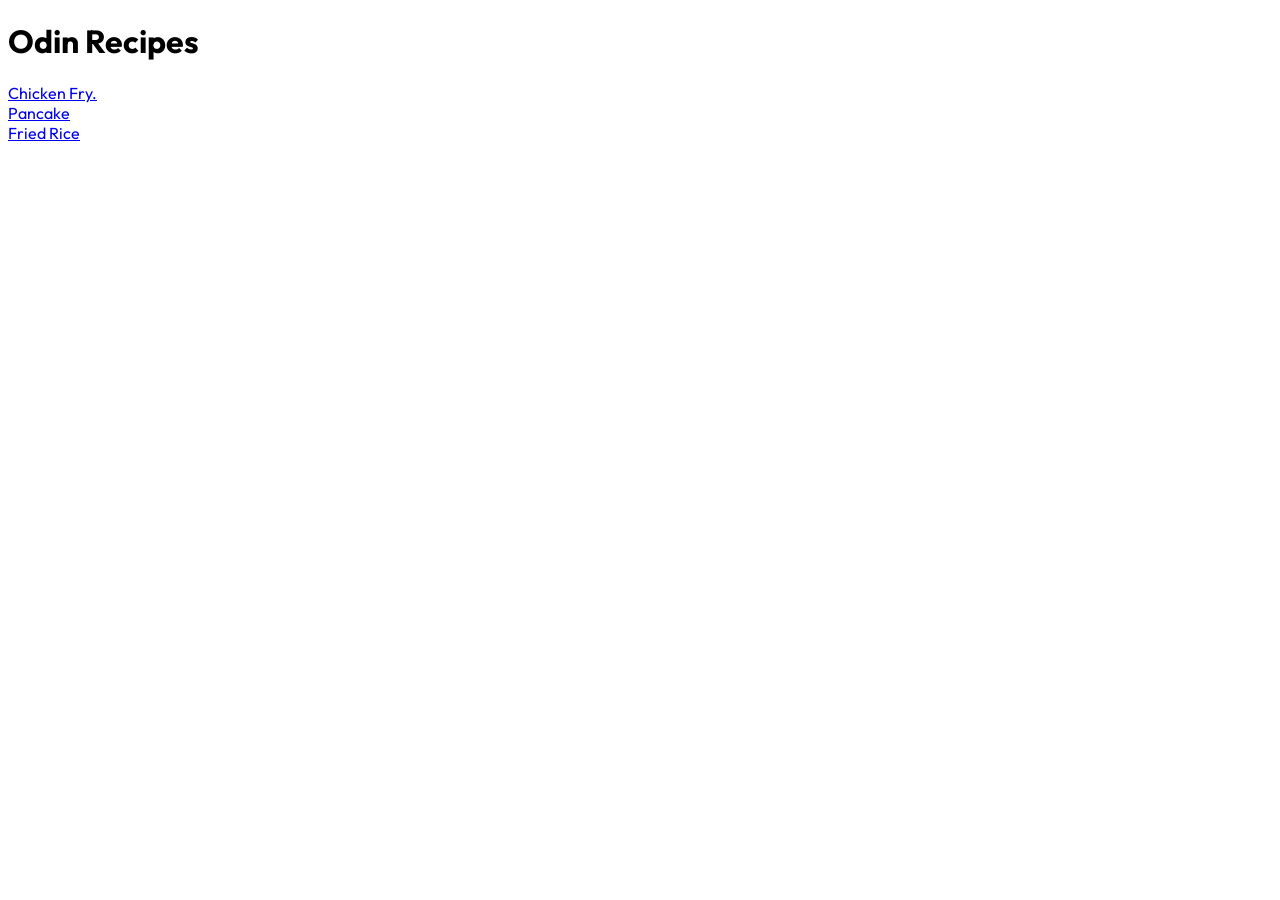
<file: index.html>
<!DOCTYPE html>
<html lang="en">
<head>
    <meta charset="UTF-8">
    <meta name="viewport" content="width=device-width, initial-scale=1.0">
    <title>Recipes</title>
    <link rel="stylesheet" href="style.css">
</head>
<body>
    
    <h1>Odin Recipes</h1>

    <a href="/odinrecipes/recipes/chicken.html">Chicken Fry.</a><br/>
    <a href="/odinrecipes/recipes/pancake.html">Pancake</a><br /> 
    <a href="/odinrecipes/recipes/friedrice.html">Fried Rice</a>

</body>
</html>
</file>
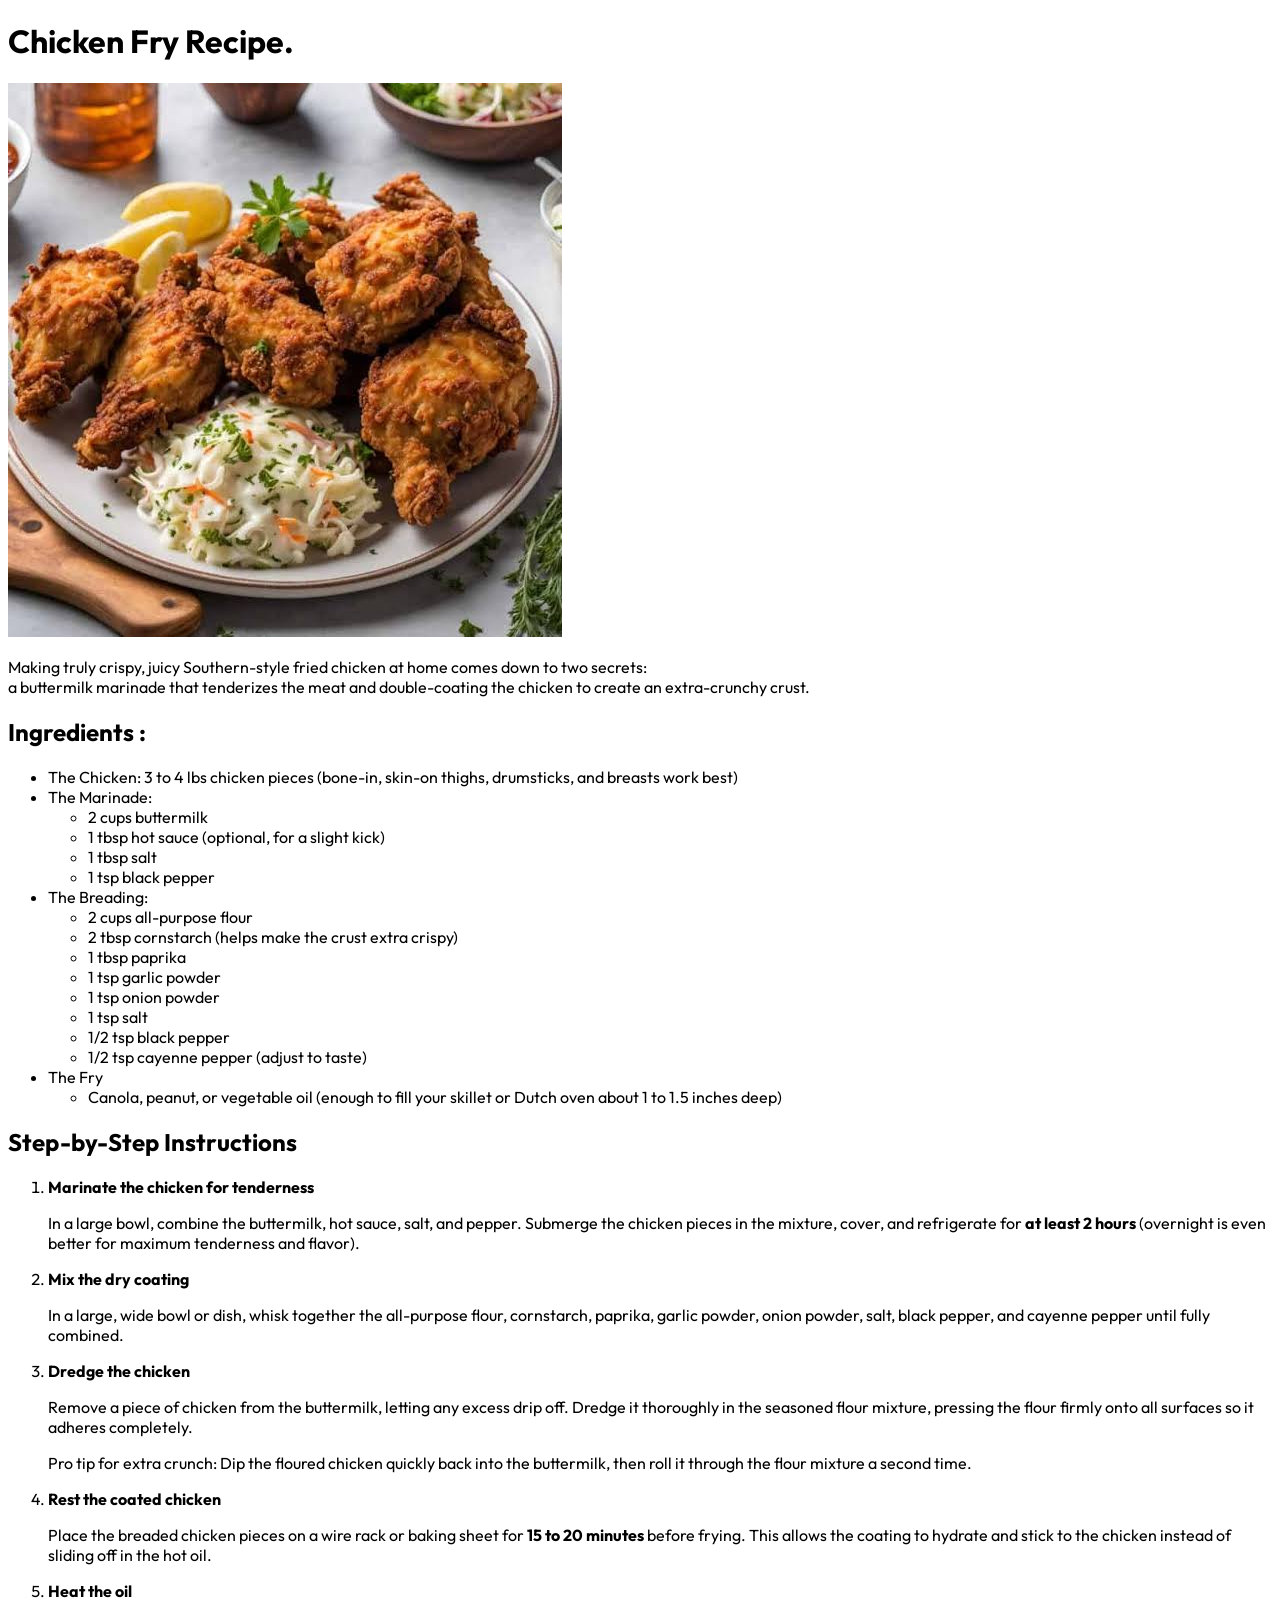
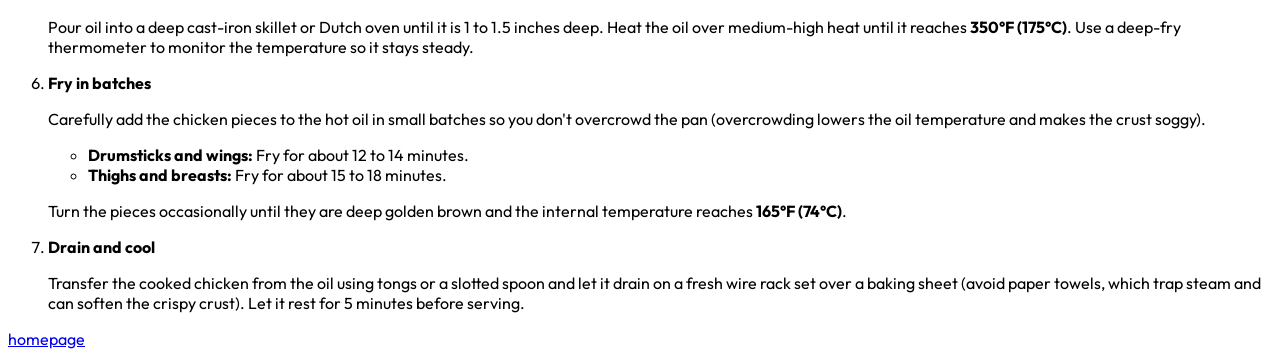
<file: recipes/chicken.html>
<!DOCTYPE html>
<html lang="en">
<head>
    <meta charset="UTF-8">
    <meta name="viewport" content="width=device-width, initial-scale=1.0">
    <title>Fried Chicken.</title>
    <link rel="stylesheet" href="../style.css">
</head>
<body>

    <h1>Chicken Fry Recipe.</h1>

    <img src="./chicken.jpg" alt="chicken fry image">
    
    <p>Making truly crispy, juicy Southern-style fried chicken at home comes down to two secrets:<br /> a buttermilk marinade that tenderizes the meat and double-coating the chicken to create an extra-crunchy crust.</p>

    <h2>Ingredients : </h2>

    <ul>
        <li>The Chicken: 3 to 4 lbs chicken pieces (bone-in, skin-on thighs, drumsticks, and breasts work best)</li>
        <li>The Marinade: </li>
        <ul>
           <li>2 cups buttermilk</li>
           <li>1 tbsp hot sauce (optional, for a slight kick)</li>
           <li>1 tbsp salt</li>
           <li>1 tsp black pepper</li>
        </ul>
        <li> The Breading: </li>
        <ul>
            <li>2 cups all-purpose flour</li>
            <li>2 tbsp cornstarch (helps make the crust extra crispy)</li>
            <li>1 tbsp paprika</li>
            <li>1 tsp garlic powder</li>
            <li>1 tsp onion powder</li>
            <li>1 tsp salt</li>
            <li>1/2 tsp black pepper</li>
            <li>1/2 tsp cayenne pepper (adjust to taste)</li>
        </ul>
        <li>The Fry</li>
        <ul>
            <li>Canola, peanut, or vegetable oil (enough to fill your skillet or Dutch oven about 1 to 1.5 inches deep)</li>
        </ul>
    </ul>



    <h2>Step-by-Step Instructions</h2>
        <ol>
            <li>
                <strong>Marinate the chicken for tenderness</strong>
                <p>In a large bowl, combine the buttermilk, hot sauce, salt, and pepper. Submerge the chicken pieces in the mixture, cover, and refrigerate for <strong>at least 2 hours</strong> (overnight is even better for maximum tenderness and flavor).</p>
            </li>
            <li>
                <strong>Mix the dry coating</strong>
                <p>In a large, wide bowl or dish, whisk together the all-purpose flour, cornstarch, paprika, garlic powder, onion powder, salt, black pepper, and cayenne pepper until fully combined.</p>
            </li>
            <li>
                <strong>Dredge the chicken</strong>
                <p>Remove a piece of chicken from the buttermilk, letting any excess drip off. Dredge it thoroughly in the seasoned flour mixture, pressing the flour firmly onto all surfaces so it adheres completely.</p>
                <p class="step-subtitle">Pro tip for extra crunch: Dip the floured chicken quickly back into the buttermilk, then roll it through the flour mixture a second time.</p>
            </li>
            <li>
                <strong>Rest the coated chicken</strong>
                <p>Place the breaded chicken pieces on a wire rack or baking sheet for <strong>15 to 20 minutes</strong> before frying. This allows the coating to hydrate and stick to the chicken instead of sliding off in the hot oil.</p>
            </li>
            <li>
                <strong>Heat the oil</strong>
                <p>Pour oil into a deep cast-iron skillet or Dutch oven until it is 1 to 1.5 inches deep. Heat the oil over medium-high heat until it reaches <strong>350°F (175°C)</strong>. Use a deep-fry thermometer to monitor the temperature so it stays steady.</p>
            </li>
            <li>
                <strong>Fry in batches</strong>
                <p>Carefully add the chicken pieces to the hot oil in small batches so you don't overcrowd the pan (overcrowding lowers the oil temperature and makes the crust soggy).</p>
                <ul>
                    <li><strong>Drumsticks and wings:</strong> Fry for about 12 to 14 minutes.</li>
                    <li><strong>Thighs and breasts:</strong> Fry for about 15 to 18 minutes.</li>
                </ul>
                <p>Turn the pieces occasionally until they are deep golden brown and the internal temperature reaches <strong>165°F (74°C)</strong>.</p>
            </li>
            <li>
                <strong>Drain and cool</strong>
                <p>Transfer the cooked chicken from the oil using tongs or a slotted spoon and let it drain on a fresh wire rack set over a baking sheet (avoid paper towels, which trap steam and can soften the crispy crust). Let it rest for 5 minutes before serving.</p>
            </li>
        </ol>


        <a href="/odinrecipes">homepage</a>
</body>
</html>
</file>
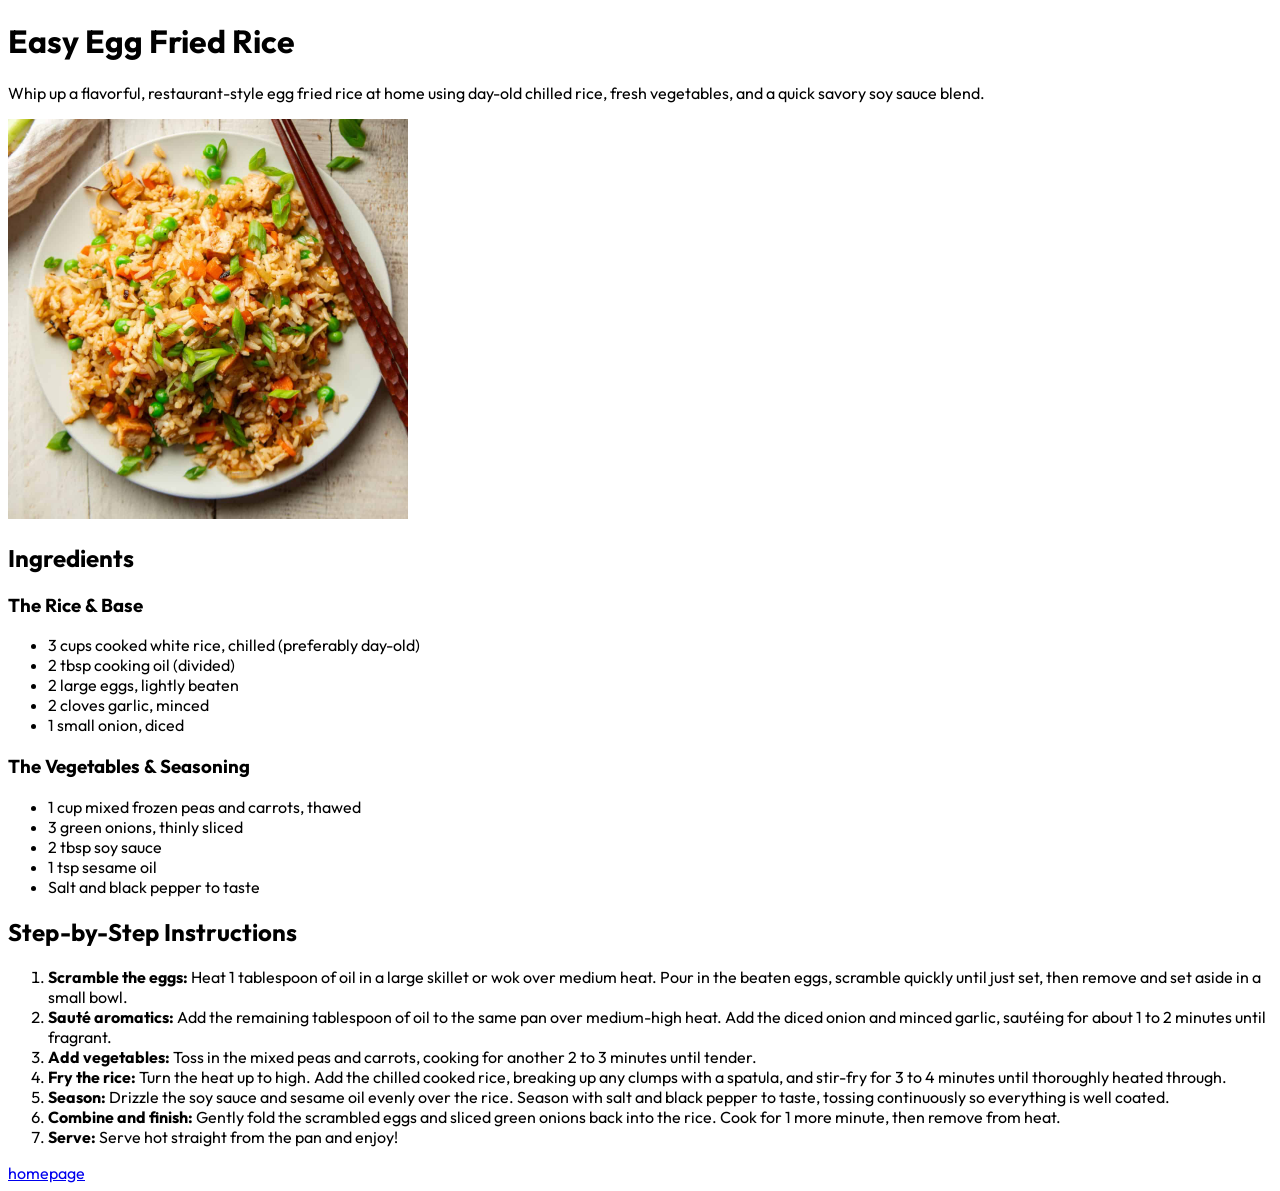
<file: recipes/friedrice.html>
<!DOCTYPE html>
<html lang="en">
<head>
    <meta charset="UTF-8">
    <meta name="viewport" content="width=device-width, initial-scale=1.0">
    <title>Easy Egg Fried Rice Recipe</title>
    <link rel="stylesheet" href="../style.css">
</head>
<body>

    <h1>Easy Egg Fried Rice</h1>
    <p>Whip up a flavorful, restaurant-style egg fried rice at home using day-old chilled rice, fresh vegetables, and a quick savory soy sauce blend.</p>

    <img src="./rice.jpg" alt="Plate of delicious fried rice with egg and vegetables" width="400">

    <h2>Ingredients</h2>
    
    <h3>The Rice & Base</h3>
    <ul>
        <li>3 cups cooked white rice, chilled (preferably day-old)</li>
        <li>2 tbsp cooking oil (divided)</li>
        <li>2 large eggs, lightly beaten</li>
        <li>2 cloves garlic, minced</li>
        <li>1 small onion, diced</li>
    </ul>

    <h3>The Vegetables & Seasoning</h3>
    <ul>
        <li>1 cup mixed frozen peas and carrots, thawed</li>
        <li>3 green onions, thinly sliced</li>
        <li>2 tbsp soy sauce</li>
        <li>1 tsp sesame oil</li>
        <li>Salt and black pepper to taste</li>
    </ul>

    <h2>Step-by-Step Instructions</h2>
    <ol>
        <li><strong>Scramble the eggs:</strong> Heat 1 tablespoon of oil in a large skillet or wok over medium heat. Pour in the beaten eggs, scramble quickly until just set, then remove and set aside in a small bowl.</li>
        <li><strong>Sauté aromatics:</strong> Add the remaining tablespoon of oil to the same pan over medium-high heat. Add the diced onion and minced garlic, sautéing for about 1 to 2 minutes until fragrant.</li>
        <li><strong>Add vegetables:</strong> Toss in the mixed peas and carrots, cooking for another 2 to 3 minutes until tender.</li>
        <li><strong>Fry the rice:</strong> Turn the heat up to high. Add the chilled cooked rice, breaking up any clumps with a spatula, and stir-fry for 3 to 4 minutes until thoroughly heated through.</li>
        <li><strong>Season:</strong> Drizzle the soy sauce and sesame oil evenly over the rice. Season with salt and black pepper to taste, tossing continuously so everything is well coated.</li>
        <li><strong>Combine and finish:</strong> Gently fold the scrambled eggs and sliced green onions back into the rice. Cook for 1 more minute, then remove from heat.</li>
        <li><strong>Serve:</strong> Serve hot straight from the pan and enjoy!</li>
    </ol>
<a href="/odinrecipes">homepage</a>
</body>
</html>
</file>
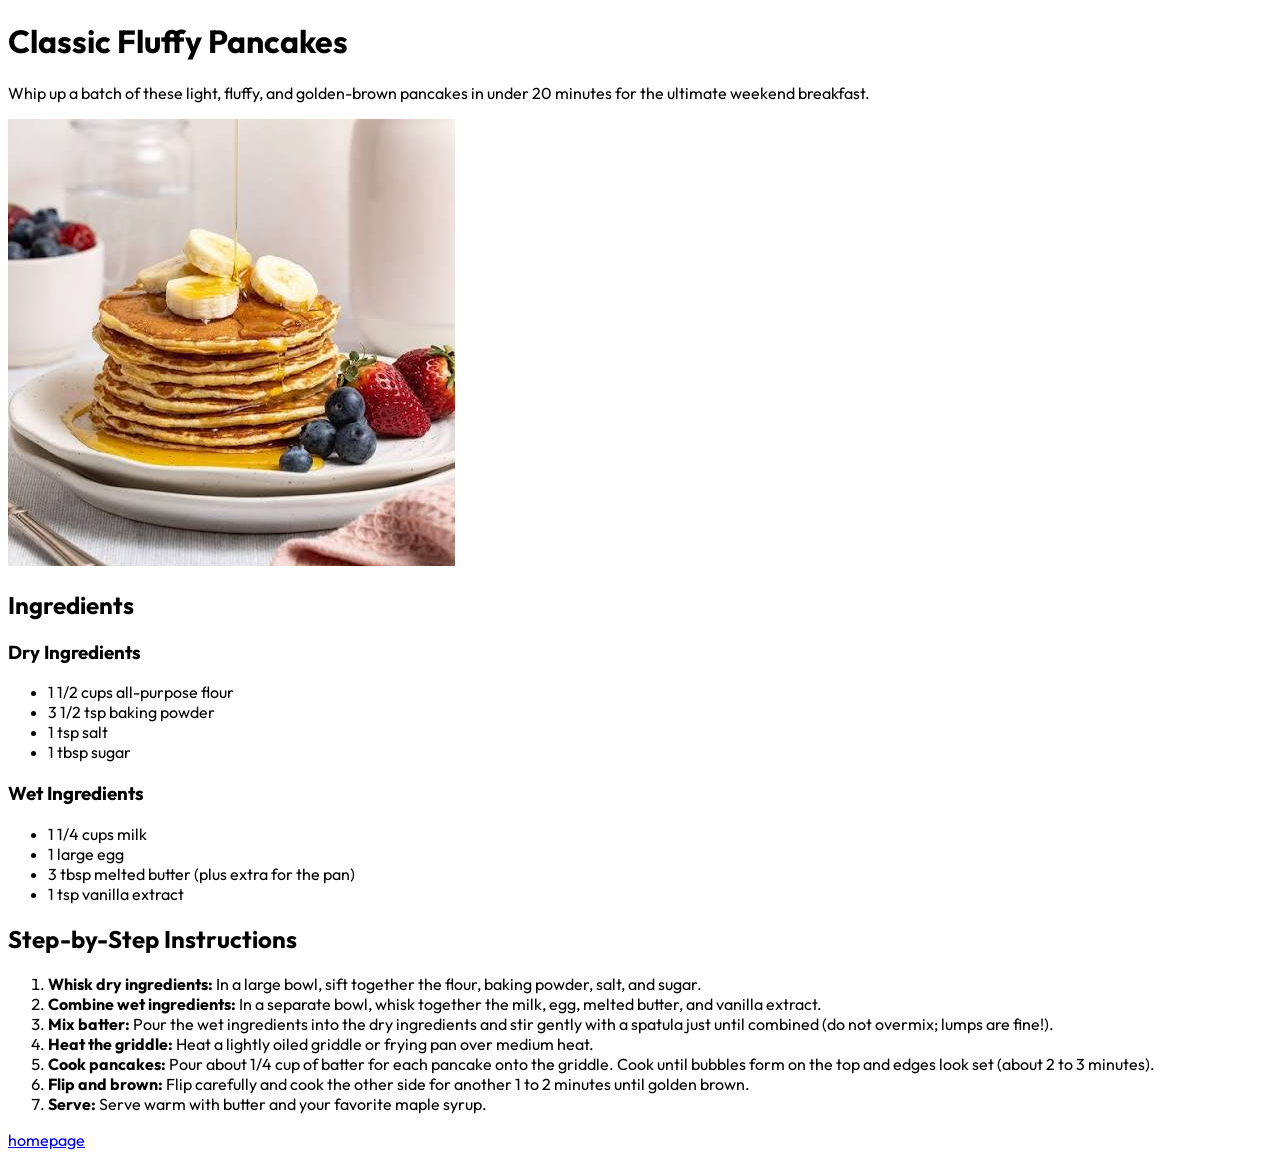
<file: recipes/pancake.html>
<!DOCTYPE html>
<html lang="en">
<head>
    <meta charset="UTF-8">
    <meta name="viewport" content="width=device-width, initial-scale=1.0">
    <title>Classic Fluffy Pancake Recipe</title>
    <link rel="stylesheet" href="../style.css">
</head>
<body>

    <h1>Classic Fluffy Pancakes</h1>
    <p>Whip up a batch of these light, fluffy, and golden-brown pancakes in under 20 minutes for the ultimate weekend breakfast.</p>

    <img src="../recipes/pancake.jpg" alt="pancakes">

    <h2>Ingredients</h2>
    
    <h3>Dry Ingredients</h3>
    <ul>
        <li>1 1/2 cups all-purpose flour</li>
        <li>3 1/2 tsp baking powder</li>
        <li>1 tsp salt</li>
        <li>1 tbsp sugar</li>
    </ul>

    <h3>Wet Ingredients</h3>
    <ul>
        <li>1 1/4 cups milk</li>
        <li>1 large egg</li>
        <li>3 tbsp melted butter (plus extra for the pan)</li>
        <li>1 tsp vanilla extract</li>
    </ul>

    <h2>Step-by-Step Instructions</h2>
    <ol>
        <li><strong>Whisk dry ingredients:</strong> In a large bowl, sift together the flour, baking powder, salt, and sugar.</li>
        <li><strong>Combine wet ingredients:</strong> In a separate bowl, whisk together the milk, egg, melted butter, and vanilla extract.</li>
        <li><strong>Mix batter:</strong> Pour the wet ingredients into the dry ingredients and stir gently with a spatula just until combined (do not overmix; lumps are fine!).</li>
        <li><strong>Heat the griddle:</strong> Heat a lightly oiled griddle or frying pan over medium heat.</li>
        <li><strong>Cook pancakes:</strong> Pour about 1/4 cup of batter for each pancake onto the griddle. Cook until bubbles form on the top and edges look set (about 2 to 3 minutes).</li>
        <li><strong>Flip and brown:</strong> Flip carefully and cook the other side for another 1 to 2 minutes until golden brown.</li>
        <li><strong>Serve:</strong> Serve warm with butter and your favorite maple syrup.</li>
    </ol>
<a href="/odinrecipes">homepage</a>
</body>
</html>
</file>
<file: style.css>
@import url('https://fonts.googleapis.com/css2?family=Outfit:wght@100..900&display=swap');

body{
  font-family: "Outfit", sans-serif;
  font-optical-sizing: auto;
  font-weight: 400;
  font-style: normal;
 
}
</file>
